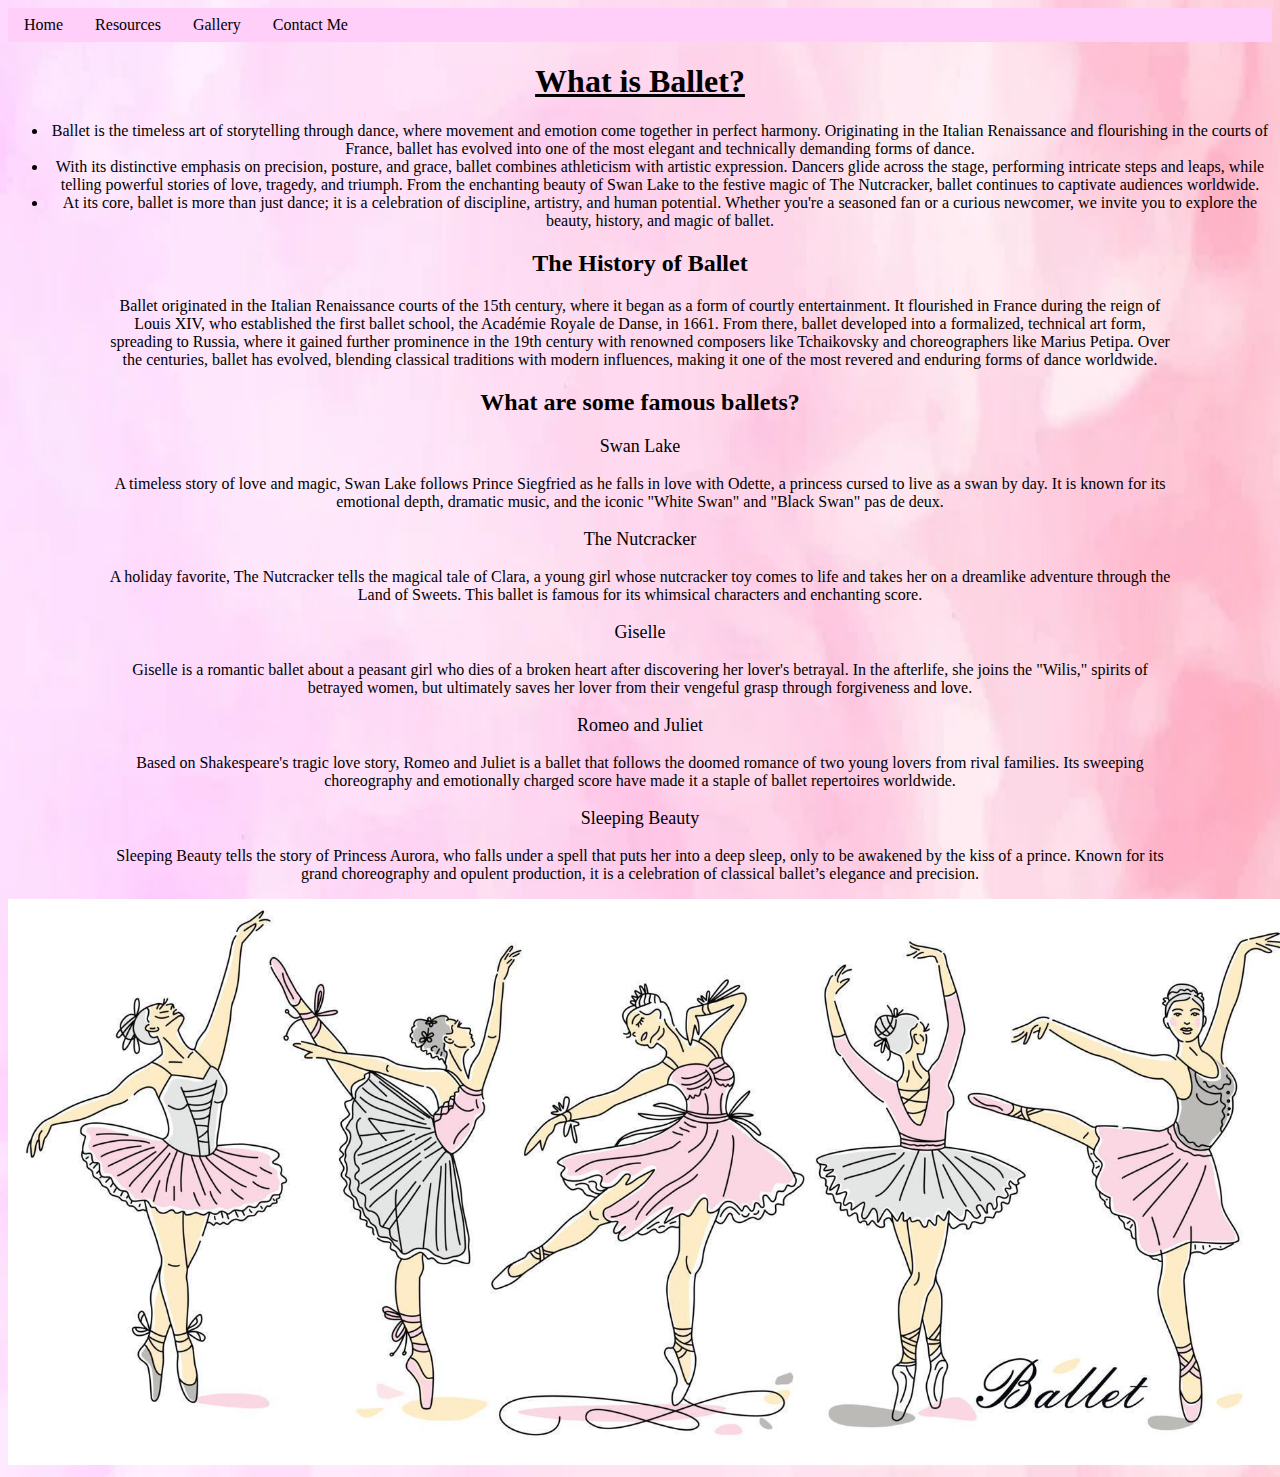
<file: index.html>
<!DOCTYPE html>
<html lang="en">
<head>
    <meta charset="UTF-8">
    <meta name="viewport" content="width=device-width, initial-scale=1.0">
    <title>Share your genius - Ballet</title>
    <link rel="stylesheet" href="style.css">
</head>
<body>
    <ul class="nav">
        <li><a href="index.html">Home</a></li>
        <li><a href="resources.html">Resources</a></li>
        <li><a href="gallery.html">Gallery</a></li>
        <li><a href="contact.html">Contact Me</a></li>
    </ul>

    <h1>What is Ballet?</h1>
    <p>
        <div style="text-align: center;">
            <ul>
                <li>Ballet is the timeless art of storytelling through dance, where movement and emotion come together in perfect harmony. Originating in the Italian Renaissance and flourishing in the courts of France, ballet has evolved into one of the most elegant and technically demanding forms of dance.</li>

                <li>With its distinctive emphasis on precision, posture, and grace, ballet combines athleticism with artistic expression. Dancers glide across the stage, performing intricate steps and leaps, while telling powerful stories of love, tragedy, and triumph. From the enchanting beauty of Swan Lake to the festive magic of The Nutcracker, ballet continues to captivate audiences worldwide.</li>
            
                <li>At its core, ballet is more than just dance; it is a celebration of discipline, artistry, and human potential. Whether you're a seasoned fan or a curious newcomer, we invite you to explore the beauty, history, and magic of ballet.    </li>
            </ul>
        </div>
    </p>
    <h2>The History of Ballet</h2>
    <p>Ballet originated in the Italian Renaissance courts of the 15th century, where it began as a form of courtly entertainment. It flourished in France during the reign of Louis XIV, who established the first ballet school, the Académie Royale de Danse, in 1661. From there, ballet developed into a formalized, technical art form, spreading to Russia, where it gained further prominence in the 19th century with renowned composers like Tchaikovsky and choreographers like Marius Petipa. Over the centuries, ballet has evolved, blending classical traditions with modern influences, making it one of the most revered and enduring forms of dance worldwide.
    </p>
    <h2>What are some famous ballets?</h2>
    <p style="font-size: large;">Swan Lake</p>
    <p style="font-size: medium">
        A timeless story of love and magic, Swan Lake follows Prince Siegfried as he falls in love with Odette, a princess cursed to live as a swan by day. It is known for its emotional depth, dramatic music, and the iconic "White Swan" and "Black Swan" pas de deux.
    </p>
    <p style="font-size: large;">The Nutcracker</p>
    <p style="font-size: medium">
        A holiday favorite, The Nutcracker tells the magical tale of Clara, a young girl whose nutcracker toy comes to life and takes her on a dreamlike adventure through the Land of Sweets. This ballet is famous for its whimsical characters and enchanting score.
    </p>
    <p style="font-size: large;">Giselle</p>
    <p style="font-size: medium">
    Giselle is a romantic ballet about a peasant girl who dies of a broken heart after discovering her lover's betrayal. In the afterlife, she joins the "Wilis," spirits of betrayed women, but ultimately saves her lover from their vengeful grasp through forgiveness and love.
    </p>
    <p style="font-size: large;">Romeo and Juliet</p>
    <p style="font-size: medium">
    Based on Shakespeare's tragic love story, Romeo and Juliet is a ballet that follows the doomed romance of two young lovers from rival families. Its sweeping choreography and emotionally charged score have made it a staple of ballet repertoires worldwide.
    </p>
    <p style="font-size: large;">Sleeping Beauty
    <p style="font-size: medium">
    Sleeping Beauty tells the story of Princess Aurora, who falls under a spell that puts her into a deep sleep, only to be awakened by the kiss of a prince. Known for its grand choreography and opulent production, it is a celebration of classical ballet’s elegance and precision.    </p>
    </p>
<div class="ballet">
<img src="images/ballet.jpg" width="1300px">
</div>
</body>
</html>
</file>
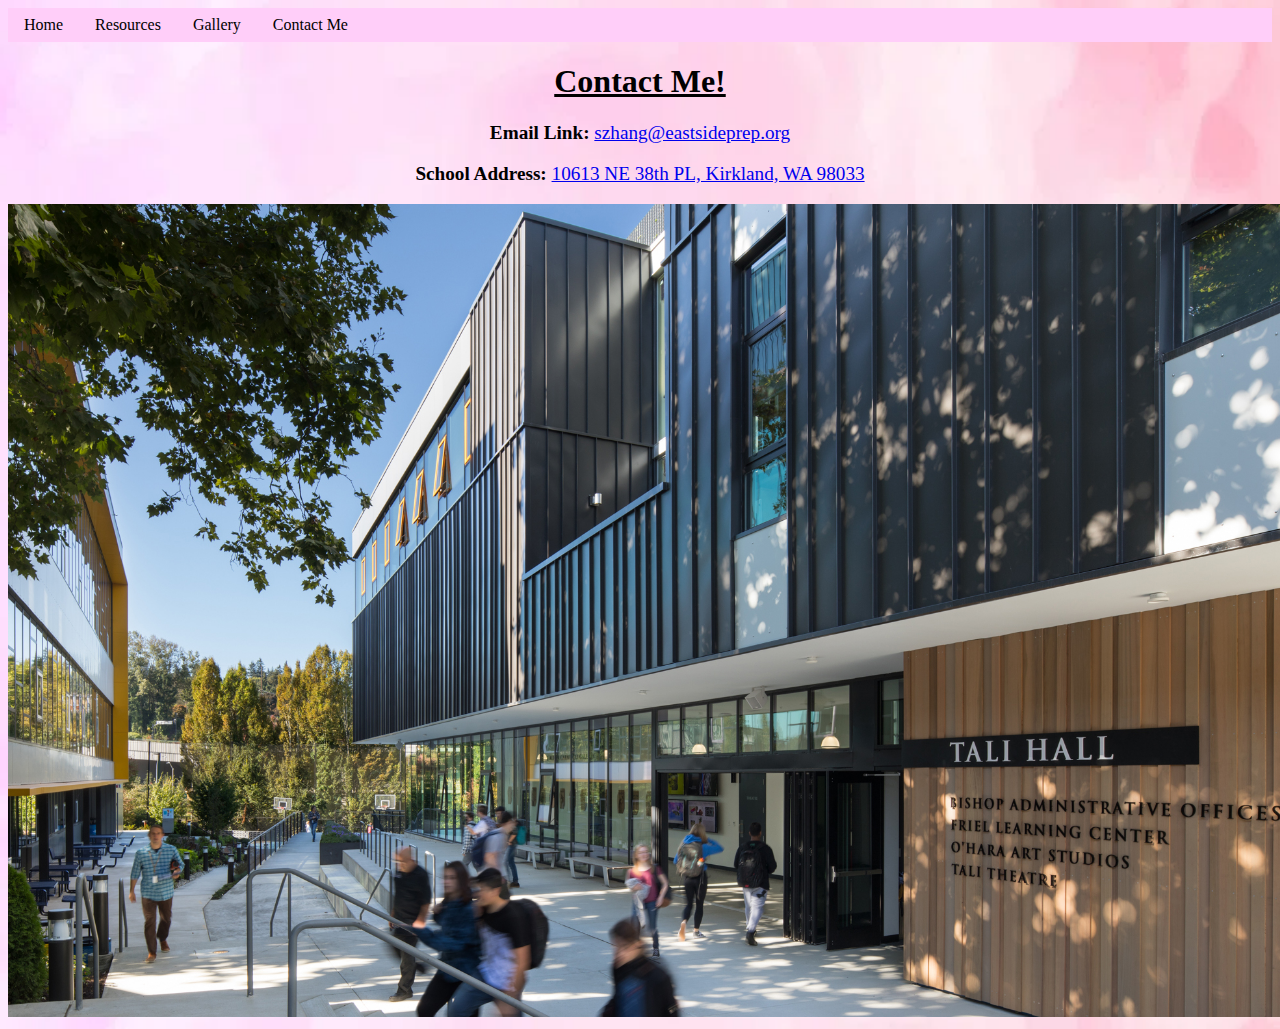
<file: contact.html>
<!DOCTYPE html>
<html lang="en">
    <head>
        <meta charset="UTF-8" />
        <meta name="viewport" content="width=device-width, initial-scale=1.0" />
        <title>Contact</title>
        <link rel="stylesheet" href="style.css" />
    </head>
    <body>
        <ul class="nav">
            <li><a href="index.html">Home</a></li>
            <li><a href="resources.html">Resources</a></li>
            <li><a href="gallery.html">Gallery</a></li>
            <li><a href="contact.html">Contact Me</a></li>
        </ul>
        <h1>Contact Me!</h1>
        <div class="contacts">
                <p><strong>Email Link:</strong>
<a
            href="mailto:szhang@eastsideprep.org?"
            target="_blank"
        >
            szhang@eastsideprep.org</a
        ></p>
        <p><strong>School Address:</strong> 
            <a href ="https://www.google.com/maps?sca_esv=85bbdc58692395e1&sca_upv=1&rlz=1C1SJWC_enUS1126US1126&biw=1440&bih=731&output=search&q=eastside+prep&source=lnms&fbs=[base64]&entry=mc&ved=1t:200715&ictx=111"
            target="_blank">
            10613 NE 38th PL, Kirkland, WA 98033</a>            
        </p>
    </div>
    <div class="eastsideprep">
    <img src="images/eastsideprep.jpg" width="1300px">
    </div>
    </body>
</html>
</file>
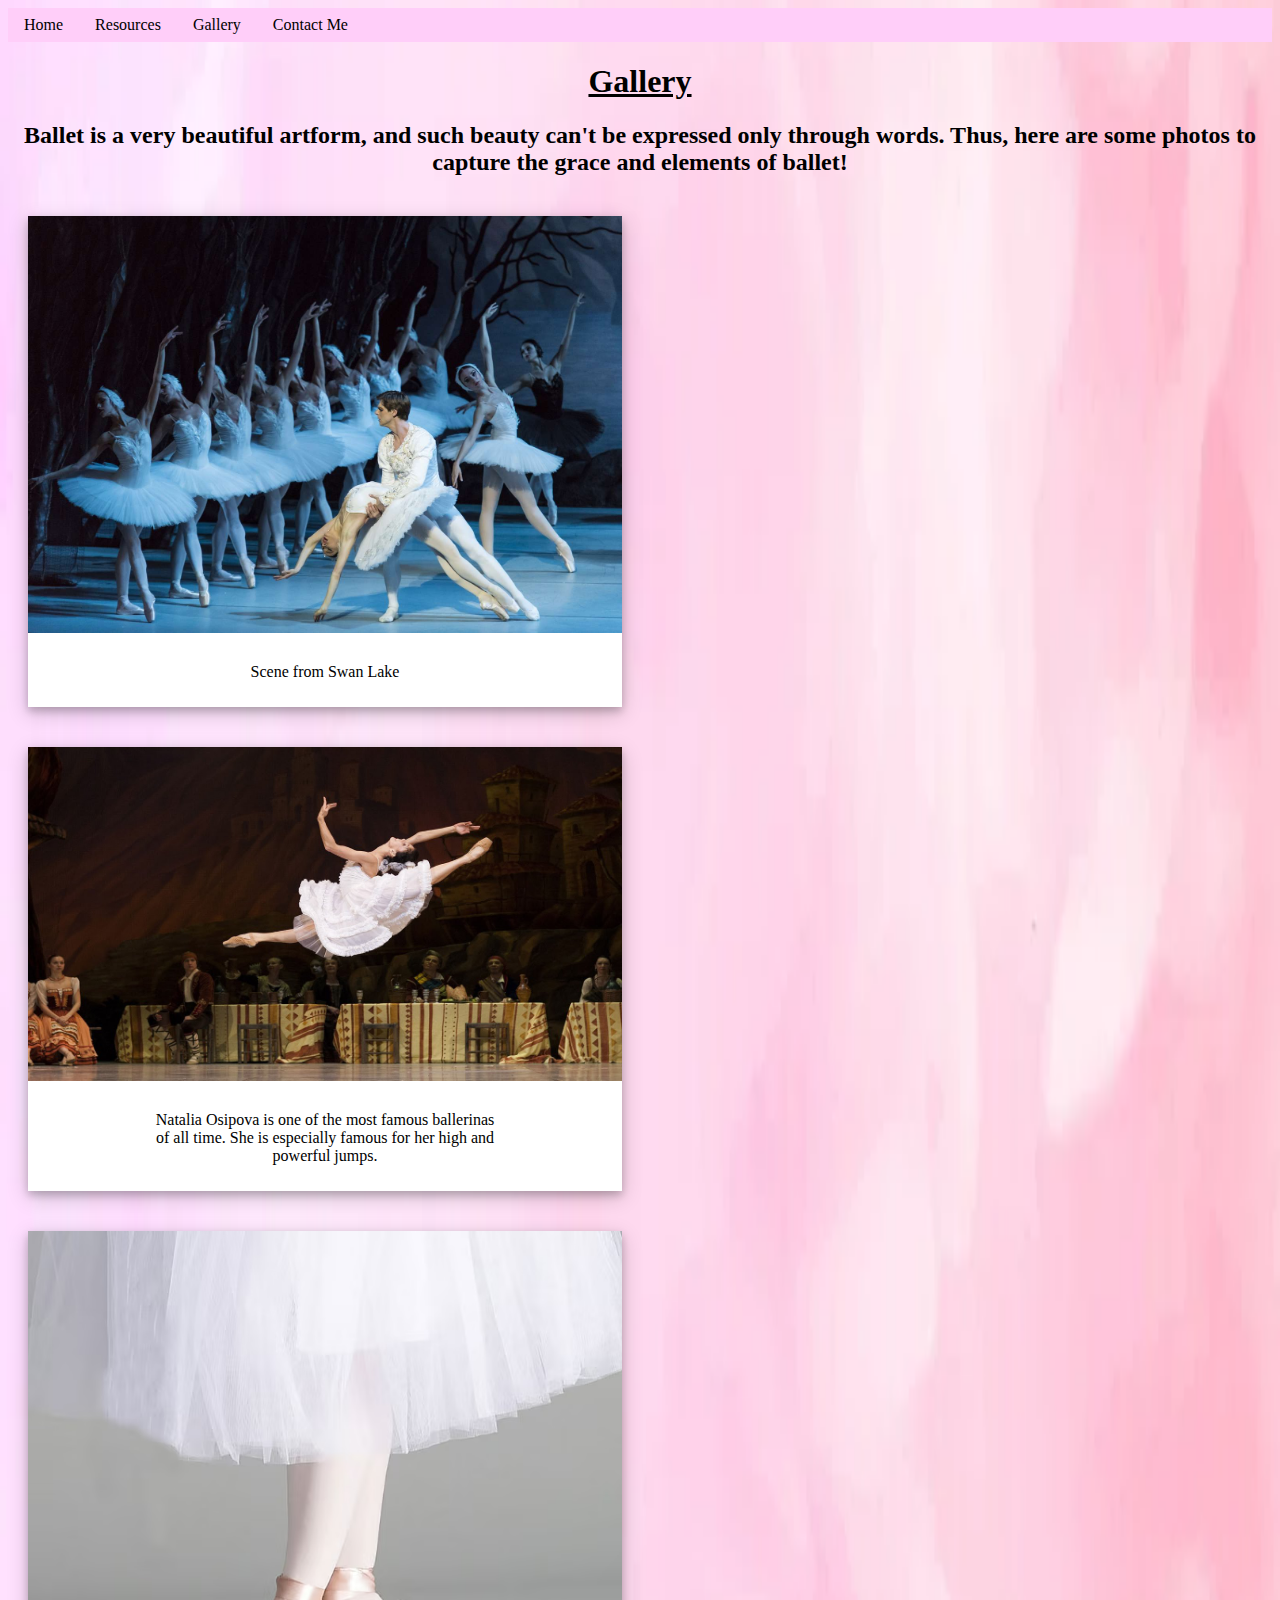
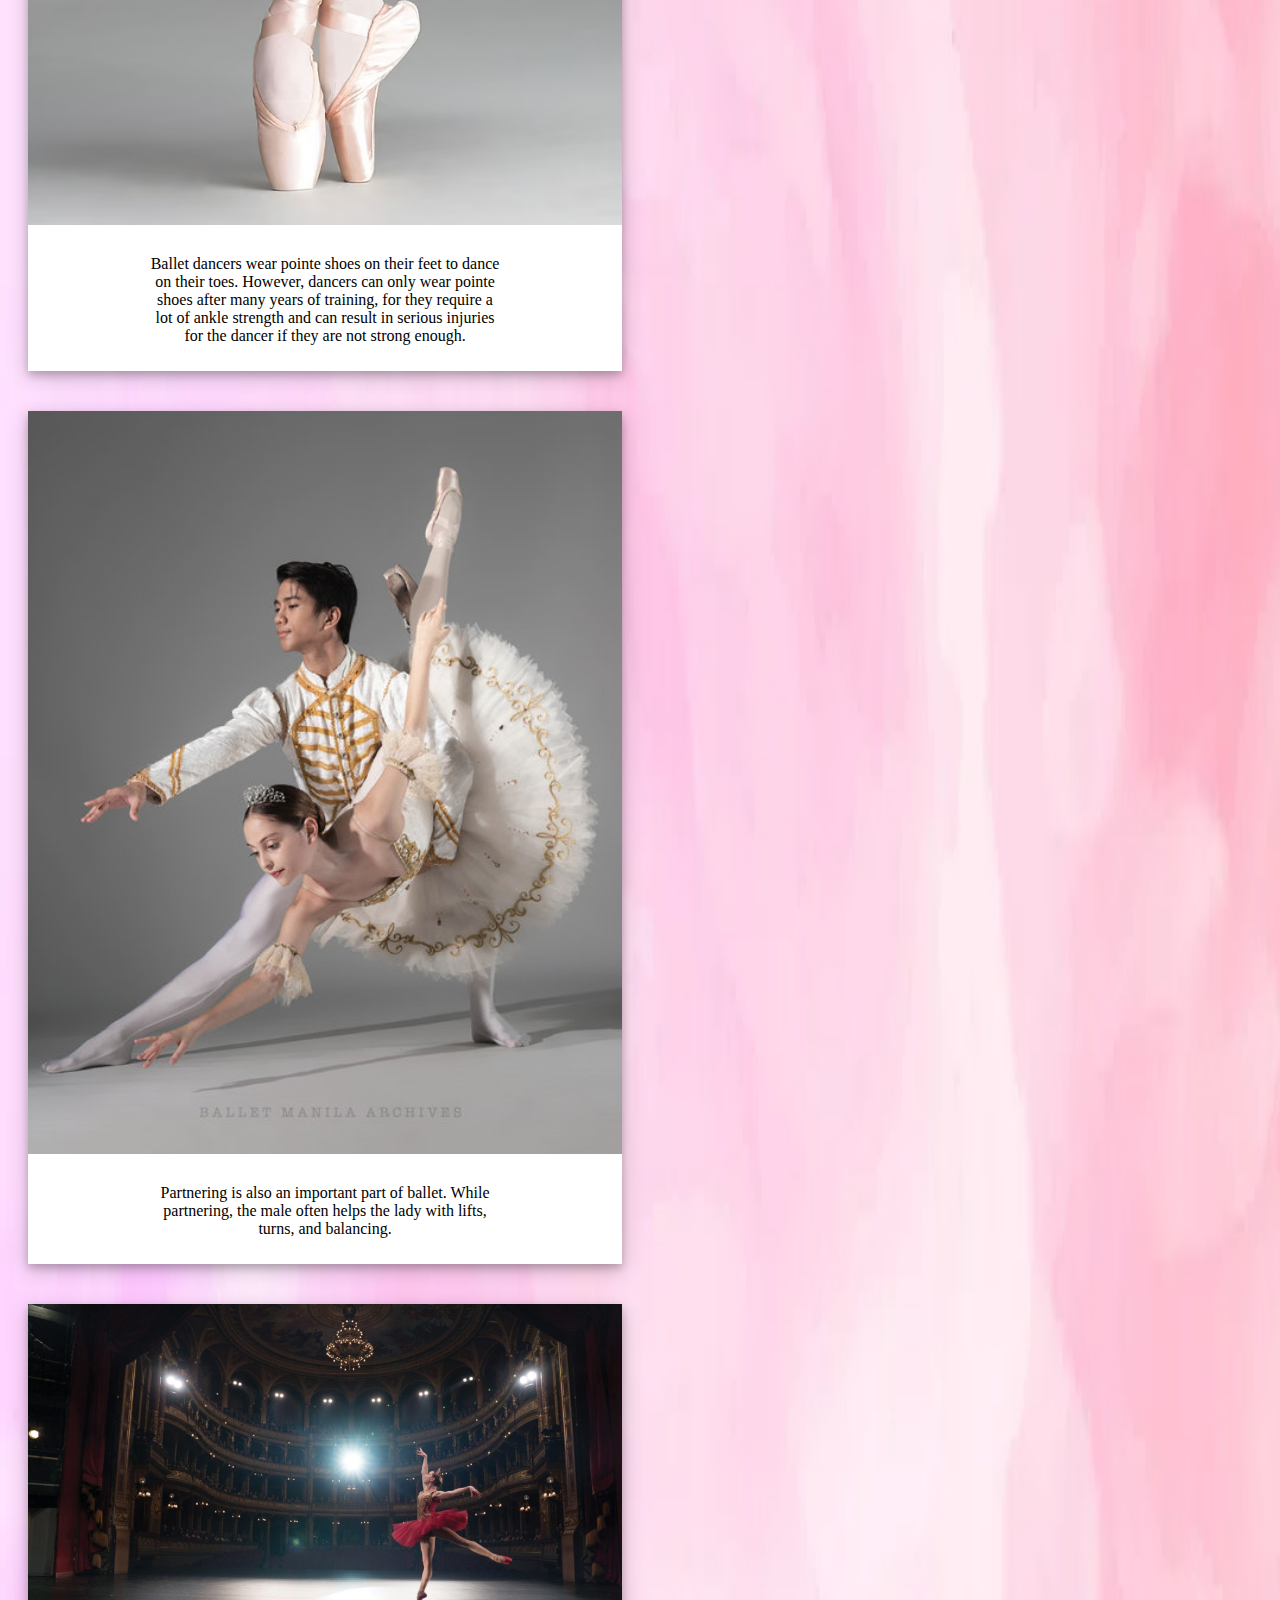
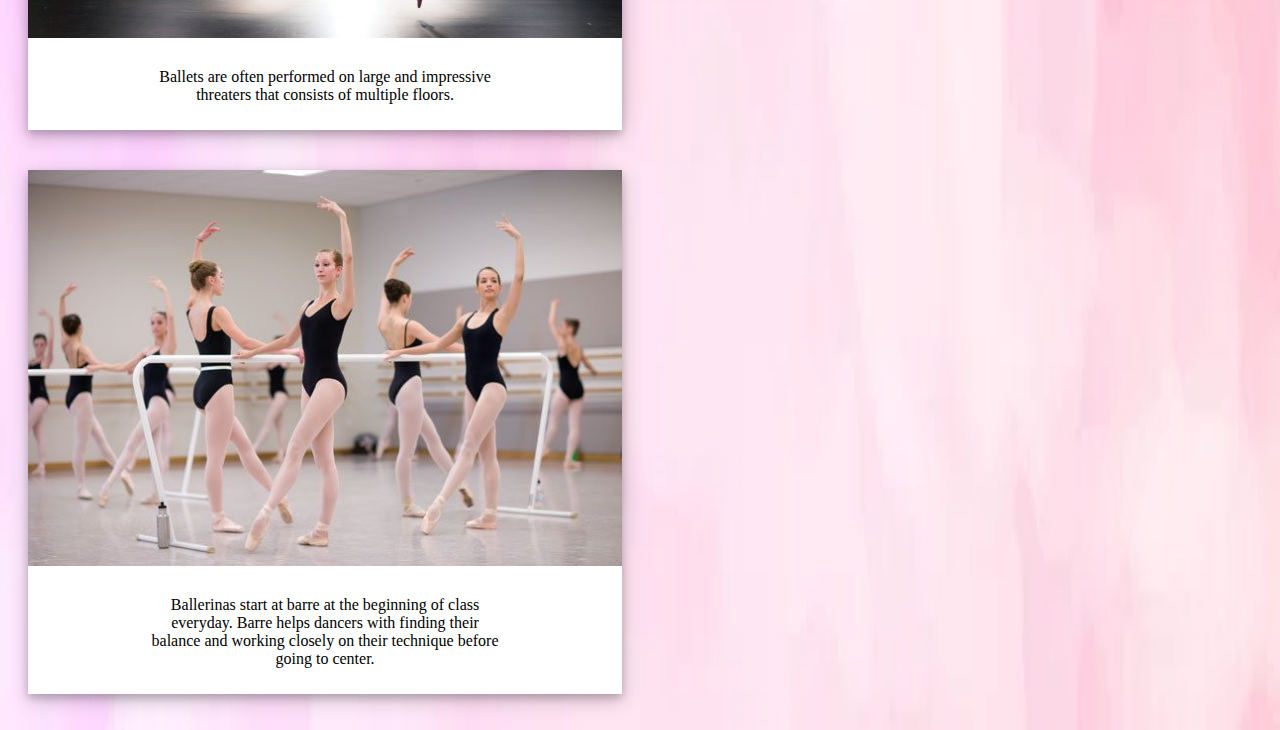
<file: gallery.html>
<!DOCTYPE html>
<html lang="en">
<head>
    <meta charset="UTF-8">
    <meta name="viewport" content="width=device-width, initial-scale=1.0">
    <title>History</title>
    <link rel="stylesheet" href="style.css">
</head>
<body>
    <ul class="nav">
        <li><a href="index.html">Home</a></li>
        <li><a href="resources.html">Resources</a></li>
        <li><a href="gallery.html">Gallery</a></li>
        <li><a href="contact.html">Contact Me</a></li>
    </ul>
    <h1>Gallery</h1>
    <h2>Ballet is a very beautiful artform, and such beauty can't be expressed only through words. Thus, here are some photos to capture the grace and elements of ballet!</h2>
    <p>
        <div class="polaroid">
            <img src="images/Swanlake.jpg" alt="5 Terre" style="width:100%">
            <div class="container">
            <p>Scene from Swan Lake</p>
            </div>
          </div>
          
          <div class="polaroid">
            <img src="images/nataliajump.jpg" alt="Natalia Osipova" style="width: 100%">
            <div class="container">
            <p>Natalia Osipova is one of the most famous ballerinas of all time. She is especially famous for her high and powerful jumps.</p>
            </div>
        </div>
            
        <div class="polaroid">
                <img src="images/pointshoes.avif" alt="Point Shoes" style="width: 100%">
                <div class="container">
                <p>Ballet dancers wear pointe shoes on their feet to dance on their toes. However, dancers can only wear pointe shoes after many years of training, for they require a lot of ankle strength and can result in serious injuries for the dancer if they are not strong enough.</p>
                </div>
          </div>
        <div class="polaroid">
            <img src="images/partnering.jpg" alt="Partnering" style="width: 100%;">
            <div class="container">
            <p>Partnering is also an important part of ballet. While partnering, the male often helps the lady with lifts, turns, and balancing.</p>
            </div>
        </div>
        <div class="polaroid">
            <img src="images/Balletstage.jpg" alt="Ballet Stage" style="width: 100%;">
            <div class="container">
            <p>Ballets are often performed on large and impressive threaters that consists of multiple floors. </p>
            </div>
        </div>
        <div class="polaroid">
            <img src="images/Balletbarre.jpg" alt="Ballet Barre" style="width: 100%;">
            <div class="container">
            <p>Ballerinas start at barre at the beginning of class everyday. Barre helps dancers with finding their balance and working closely on their technique before going to center. </p>
            </div>
        </div>
    </p>
</body>
</html>
</file>
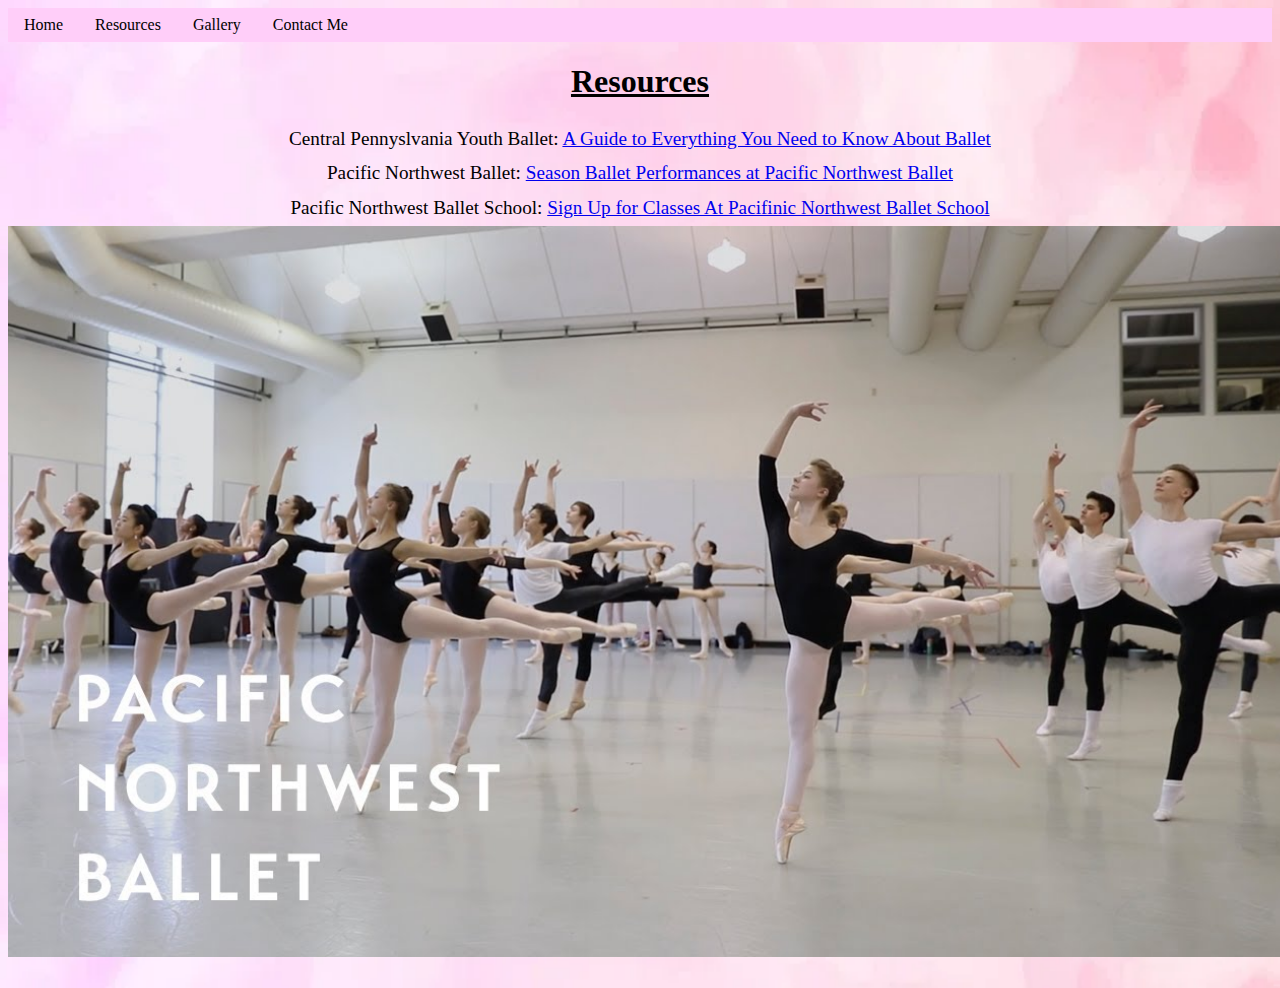
<file: resources.html>
<!DOCTYPE html>
<html lang="en">
    <head>
        <meta charset="UTF-8" />
        <meta name="viewport" content="width=device-width, initial-scale=1.0" />
        <title>History</title>
        <link rel="stylesheet" href="style.css" />
    </head>
    <body>
        <ul class="nav">
            <li><a href="index.html">Home</a></li>
            <li><a href="resources.html">Resources</a></li>
            <li><a href="gallery.html">Gallery</a></li>
            <li><a href="contact.html">Contact Me</a></li>
        </ul>
        <h1>Resources</h1>
        <div class="resourcelist">
            <p>
                <li>
                    Central Pennyslvania Youth Ballet:
                    <a
                        href="https://cpyb.org/guide-to-everything-you-need-to-know-about-ballet/"
                        target="_blank"
                        >A Guide to Everything You Need to Know About Ballet</a
                    >
                </li>
                <li>
                    Pacific Northwest Ballet:
                    <a
                        href="https://www.pnb.org/season/"
                        target="_blank"
                        >Season Ballet Performances at Pacific Northwest Ballet</a
                    >
                </li>
                <li>
                    Pacific Northwest Ballet School:
                    <a
                        href="https://www.pnb.org/pnb-school/"
                        target="_blank"
                        >Sign Up for Classes At Pacifinic Northwest Ballet School</a
                    >
                </li>
                <img src="images/pnb.jpg" width="1300px">
            </p>
        </div>
    </body>
</html>
</file>
<file: style.css>
.nav {
    list-style-type: none;
    background-color: rgb(255, 206, 249);
    margin: 0;
    padding: 0;
    overflow: hidden;
}
ul.nav li {
    float: left;
}
ul.nav li a {
    display: block;
    padding: 8px 16px;
    color: black;
    text-decoration: none;
}
ul.nav a:hover {
    background-color: #fcd2f0;
    color: white;
}
.active {
    background-color: antiquewhite;
}

p {
    text-align: center;
    margin-left: 100px;
    margin-right: 100px;
}

h1 {
    text-align: center;
    text-decoration: underline;
}

h2 {
    text-align: center;
}

body {
    background-image: url("images/background3.webp");
    background-repeat: no-repeat;
    background-size: 100% 100%;
    min-height: 100vh;
}

div.polaroid {
    text-align: center;
    width: 47%;
    background-color: white;
    box-shadow: 0 4px 8px 0 rgba(0, 0, 0, 0.2), 0 6px 20px 0 rgba(0, 0, 0, 0.19);
    margin: 20px;
    display:inline-block;
}

div.container {
text-align: center;
padding: 10px 20px;
display:inline-block
}

.dot {
    background-color: blue;
    color: magenta;
    display: inline-block;
    padding: 30px;
    margin: 30px;

}

.contacts {
    font-size: larger;
}

.eastsideprep {
    text-align: center;
}

.resourcelist {
    text-align: center;
    font-size: larger;
    line-height: 1.8;
}

.ballet {
    text-align:center;
}
</file>
